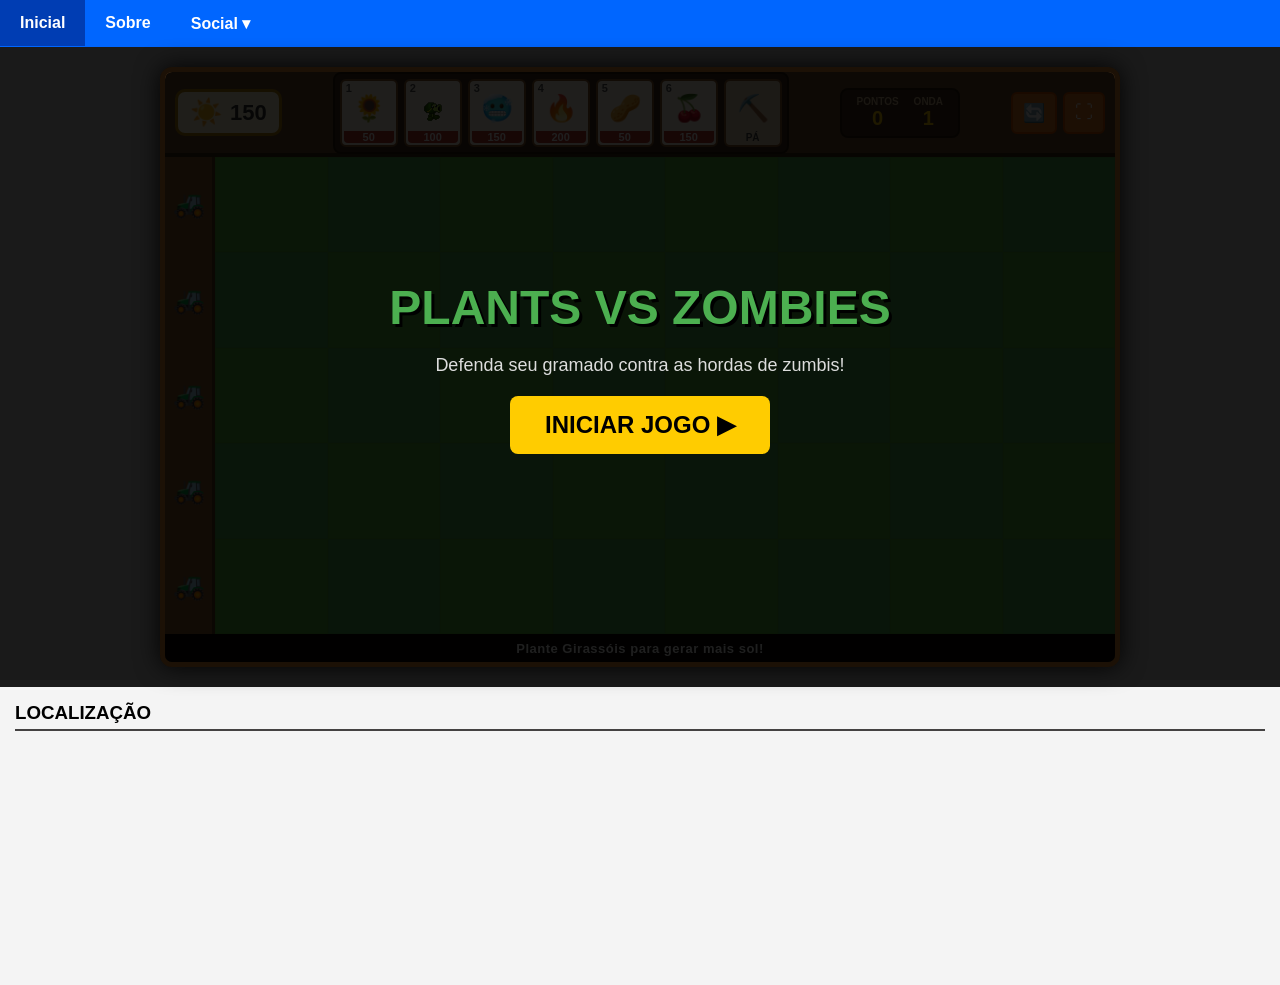
<file: jogo.html>
<!DOCTYPE html>
<html lang="pt-BR">
<head>
    <meta charset="UTF-8">
    <meta name="viewport" content="width=device-width, initial-scale=1.0">
    <title>Meu Jogo - Plants vs Zombies</title>
    <link rel="stylesheet" href="style.css">
    <link rel="stylesheet" href="jogo.css">
</head>
<body>

    <!-- Barra de Navegação (Menu) -->
<ul class="navbar">
  <li><a href="index.html" class="active">Inicial</a></li>
  <li><a href="sobre.html">Sobre</a></li>
  <li class="dropdown">
    <a href="javascript:void(0)" class="dropbtn">Social &#9662;</a>
    <div class="dropdown-content">
      <a href="social.html">Redes Sociais</a>
      <a href="jogo.html">Meu Jogo </a>
    </div>
  </li>
</ul>

    <nav class="navbar">
    </nav>

    <main id="main-content">
        <div id="game-section">
            <div id="game-container">
                <div id="start-menu">
                    <h1>PLANTS VS ZOMBIES</h1>
                    <p>Defenda seu gramado contra as hordas de zumbis!</p>
                    <!DOCTYPE html>
<button id="start-game-btn">INICIAR JOGO ▶</button>
                </div>

                <div id="top-bar">
                    <div id="sun-counter">
                        <span class="sun-icon">☀️</span>
                        <span id="sun-count">150</span>
                    </div>

                    <div id="seed-bank">
                        <div class="seed-card" data-plant="sunflower" data-cost="50">
                            <span class="slot-num">1</span>
                            <span class="card-icon">🌻</span>
                            <span class="card-cost">50</span>
                        </div>
                        <div class="seed-card" data-plant="peashooter" data-cost="100">
                            <span class="slot-num">2</span>
                            <img src="pea.png" class="card-img" alt="Pea">
                            <span class="card-cost">100</span>
                        </div>
                        <div class="seed-card" data-plant="snowpea" data-cost="150">
                            <span class="slot-num">3</span>
                            <span class="card-icon">🥶</span>
                            <span class="card-cost">150</span>
                        </div>
                        <div class="seed-card" data-plant="repeater" data-cost="200">
                            <span class="slot-num">4</span>
                            <span class="card-icon">🔥</span>
                            <span class="card-cost">200</span>
                        </div>
                        <div class="seed-card" data-plant="wallnut" data-cost="50">
                            <span class="slot-num">5</span>
                            <span class="card-icon">🥜</span>
                            <span class="card-cost">50</span>
                        </div>
                        <div class="seed-card" data-plant="cherrybomb" data-cost="150">
                            <span class="slot-num">6</span>
                            <span class="card-icon">🍒</span>
                            <span class="card-cost">150</span>
                        </div>
                        <div class="shovel-card" id="shovel-btn">
                            <span class="card-icon">⛏️</span>
                            <span class="card-label">PÁ</span>
                        </div>
                    </div>

                    <div id="score-board">
                        <div class="info-group">
                            <span class="info-title">PONTOS</span>
                            <span id="score-count">0</span>
                        </div>
                        <div class="info-group">
                            <span class="info-title">ONDA</span>
                            <span id="wave-count">1</span>
                        </div>
                    </div>

                    <div id="hud-controls">
                        <button id="restart-btn" title="Reiniciar">🔄</button>
                        <button id="fullscreen-btn" title="Tela Cheia">⛶</button>
                    </div>
                </div>

                <div id="lawn-wrapper">
                    <div id="mower-lane">
                        <div class="mower">🚜</div>
                        <div class="mower">🚜</div>
                        <div class="mower">🚜</div>
                        <div class="mower">🚜</div>
                        <div class="mower">🚜</div>
                    </div>
                    <div id="lawn-grid"></div>
                </div>

                <div id="message-banner">Plante Girassóis para gerar mais sol!</div>
            </div>
        </div>
    </main>

</body>
</html>
   <div class="coluna-rodape">
    <h3>LOCALIZAÇÃO</h3>
    <div class="mapa-container">
      <iframe 
        src="https://www.google.com/maps/embed?pb=!1m18!1m12!1m3!1d3598.665191771192!2d-49.3853823!3d-25.5828114!2m3!1f0!2f0!3f0!3m2!1i1024!2i768!4f13.1!3m3!1m2!1s0x94dcdbe9d62fc209%3A0x11f34933ababa32e!2sCapela%20Velha%2C%20Arauc%C3%A1ria%20-%20PR!5e0!3m2!1spt-BR!2sbr!4v1719277000000!5m2!1spt-BR!2sbr" 
        width="100%" 
        height="220" 
        style="border:0;" 
        allowfullscreen="" 
        loading="lazy" 
        referrerpolicy="no-referrer-when-downgrade">
      </iframe>
    </div>
  </div>

    <script src="audio.js"></script>
    <script src="hud.js"></script>
    <script src="game.js"></script>
</body>
</html>
</file>
<file: style.css>
*{
margin: 0;
padding: 0;
box-sizing: border-box;
}
body{
font-family: "Poppins", sans-serif;
}
header{
background-color: #035dee;
color: rgb(66, 66, 66);
width: 100%;
padding: 20px;
}
.cabecalho-itens{
max-width: 1980px;
margin: 0 auto;
display: flex;
align-items: center;
justify-content: center;
}
.cabecalho_imagem{
width: 10%;
display: flex;
justify-content: flex-start;
align-items: center;
}
.titulo_site{
padding: 50px;
text-align: center;
width: 50%;
font: 30px;
}
.sociais {
  width: 45px;
  height: auto;
  vertical-align: middle;
}
/* ===================================
   ESTILOS DA BARRA DE NAVEGAÇÃO (AZUL)
   =================================== */

/* Barra principal com o tom de azul da imagem */
ul.navbar {
  list-style-type: none;
  margin: 0;
  padding: 0;
  overflow: hidden;
  background-color: #0066FF; /* Azul da imagem */
}

/* Alinha os itens lado a lado */
ul.navbar li {
  float: left;
}

/* Estilo do texto dos links */
ul.navbar li a, .dropbtn {
  display: inline-block;
  color: #ffffff;
  text-align: center;
  padding: 14px 20px;
  text-decoration: none;
  font-weight: bold;
  transition: background-color 0.3s;
}

/* Efeito ao passar o mouse (:hover) - Azul mais escuro */
ul.navbar li a:hover, .dropdown:hover .dropbtn {
  background-color: #004ecc;
  color: #ffffff;
}

/* Item da página ativa */
ul.navbar li a.active {
  background-color: #003db3;
}

/* Configuração do Submenu (Dropdown) */
li.dropdown {
  display: inline-block;
}

.dropdown-content {
  display: none;
  position: absolute;
  background-color: #0052cc; /* Fundo do submenu */
  min-width: 160px;
  box-shadow: 0px 8px 16px rgba(0, 0, 0, 0.3);
  z-index: 1000;
}

.dropdown-content a {
  color: #ffffff;
  padding: 12px 16px;
  text-decoration: none;
  display: block;
  text-align: left;
}

.dropdown-content a:hover {
  background-color: #003db3;
}

/* Mostra o dropdown ao passar o mouse */
.dropdown:hover .dropdown-content {
  display: block;
}

.banner1 {
  width: 100%;       /* Garante que o container ocupe a largura toda */
  overflow: hidden;  /* Evita que qualquer sobra da imagem crie barra de rolagem */
}

.banner1 img {
  width: 100%;       /* Força a imagem de anime a ocupar 100% da largura da tela */
  height: auto;      /* Mantém a proporção para não distorcer o desenho */
  display: block;    /* Remove a linha branca que costuma sobrar embaixo da imagem */
}
.estudante_titulo {
  padding: 50px;
  text-align: center;
  color: #ffffff;
  font-family: 'Arial', sans-serif;
  font-size: 2.5rem;
  margin-bottom: 40px;
  font-weight: bold;
}

.midia-nome {
  color: #ffffff;
  font-family: 'Arial', sans-serif;
  padding: 15px;
  margin: 0;
  font-size: 1.1rem;
  text-align: center;
  background-color: #1f2833;
}

.grade-midia {
  display: grid;
  grid-template-columns: repeat(auto-fit, minmax(250px, 1fr));
  gap: 25px;
  max-width: 1200px;
  margin: 0 auto;
}

.midia-card {
  background-color: #1f2833;
  border-radius: 16px;
  overflow: hidden;
  box-shadow: 0 4px 15px rgba(0, 0, 0, 0.5);
  display: flex;
  flex-direction: column;
  transition: transform 0.2s;
}

.midia-card:hover {
  transform: translateY(-5px);
}

.midia-card img, 
.midia-card video {
  width: 100%;
  height: 250px;
  object-fit: cover;
  border: none;
}

.estudante {
  background-color: #0b0c10;
  padding: 60px 20px;
  text-align: center;
}

.escola {
  background-image: linear-gradient(#40A2E3, #7FC2EF);
  color: white;
  padding: 24px 0;
  text-align: center;
  display: block;
}

.escola-titulo {
  padding: 50px;
  text-align: center;
}

.meu-rodape {
  background-color: #2b72cb; /* Fundo azul */
  color: white;              /* Texto branco */
  display: flex;             /* Coloca o Contato e o Mapa lado a lado */
  flex-wrap: wrap;           /* Se for no celular, joga o mapa para baixo do contato */
  justify-content: space-between; /* Empurra o contato para a esquerda e o mapa para a direita */
  padding: 40px 20px;
  font-family: Arial, sans-serif;
}

.coluna-rodape {
  flex: 1;
  min-width: 300px;          /* Largura mínima para cada bloco não espremer */
  margin: 15px;
}

.coluna-rodape h3 {
  border-bottom: 2px solid rgb(68, 66, 66);
  padding-bottom: 5px;
  margin-bottom: 15px;
}

/* Container do Mapa */
.mapa-container {
  width: 100%;
  max-width: 600px;          /* Deixei um pouco maior já que agora tem mais espaço disponível */
  border-radius: 8px;        /* Cantos arredondados */
  overflow: hidden;
}
.link{
color: #ffffff;
text-decoration: none;
}

.estudante-div {
  display: flex;
  justify-content: flex-end; /* Empurra o vídeo para a direita */
  align-items: center;       /* Centraliza verticalmente */
  width: 100%;
  background-color: #000;    /* Opcional: fundo preto para destacar o vídeo */
}

/* Seleciona o vídeo que está dentro do banner */
.estudante-div video {
  width: 40%;                /* Define a largura do vídeo (ajuste como quiser) */
  height: auto;              /* Mantém a proporção do vídeo sem distorcer */
}

.video {
  width: 200;
  height: auto;
}

.sociais .estudante-icone {
  width: 45px;  /* Mude esse valor para o tamanho que achar melhor (ex: 35px, 50px...) */
  height: auto; /* Garante que o ícone não fique achatado ou esticado */
}
/* Garante que o iframe do vídeo tenha as mesmas dimensões e bordas das imagens */
.card iframe,
.card img {
  width: 100%;
  height: 200px; /* Ajuste para a altura padronizada dos seus cards */
  object-fit: cover;
  border-top-left-radius: 12px;
  border-top-right-radius: 12px;
  border: none;
}
</file>
<file: jogo.css>
* {
    box-sizing: border-box;
    margin: 0;
    padding: 0;
    font-family: Arial, sans-serif;
}

body {
    display: flex;
    flex-direction: column;
    min-height: 100vh;
    background-color: #f4f4f4;
}

#main-content {
    flex: 1;
    display: flex;
    justify-content: center;
    align-items: center;
    padding: 20px;
    background-color: #1a1a1a;
}

#game-container {
    width: 960px;
    height: 600px;
    background-color: #2b1d0c;
    border: 5px solid #1c1106;
    border-radius: 12px;
    display: flex;
    flex-direction: column;
    position: relative;
    box-shadow: 0 0 25px rgba(0,0,0,0.9);
    overflow: hidden;
    user-select: none;
}

#game-container:fullscreen {
    width: 100vw;
    height: 100vh;
    border: none;
    border-radius: 0;
}

#start-menu {
    position: absolute;
    top: 0;
    left: 0;
    width: 100%;
    height: 100%;
    background: rgba(0, 0, 0, 0.88);
    display: flex;
    flex-direction: column;
    justify-content: center;
    align-items: center;
    z-index: 100;
    color: white;
    gap: 20px;
}

#start-menu h1 {
    font-size: 48px;
    color: #4CAF50;
    text-shadow: 3px 3px #000;
}

#start-menu p {
    font-size: 18px;
    color: #ddd;
}

#start-game-btn {
    background-color: #ffcc00;
    color: #000;
    border: none;
    padding: 15px 35px;
    font-size: 24px;
    font-weight: bold;
    border-radius: 8px;
    cursor: pointer;
    transition: transform 0.2s, background 0.2s;
}

#start-game-btn:hover {
    background-color: #e6b800;
    transform: scale(1.08);
}

#top-bar {
    height: 85px;
    background: #6e4a27;
    border-bottom: 4px solid #3d2814;
    display: flex;
    align-items: center;
    justify-content: space-between;
    padding: 5px 10px;
    z-index: 20;
}

#sun-counter {
    background: #fff8d6;
    border: 3px solid #b8860b;
    border-radius: 10px;
    padding: 5px 12px;
    display: flex;
    align-items: center;
    gap: 8px;
    font-weight: bold;
    font-size: 22px;
    color: #333;
    min-width: 95px;
}

.sun-icon {
    font-size: 26px;
}

#seed-bank {
    display: flex;
    gap: 6px;
    background: #422d17;
    padding: 5px;
    border-radius: 8px;
    border: 2px solid #281a0c;
}

.seed-card, .shovel-card {
    width: 58px;
    height: 68px;
    background: #fff8e7;
    border: 2px solid #8b5a2b;
    border-radius: 6px;
    display: flex;
    flex-direction: column;
    align-items: center;
    justify-content: space-between;
    position: relative;
    cursor: pointer;
    padding: 2px;
}

.seed-card:hover, .shovel-card:hover {
    border-color: #ffcc00;
    transform: translateY(-2px);
}

.seed-card.selected, .shovel-card.selected {
    border: 3px solid #ffcc00;
    box-shadow: 0 0 8px #ffcc00;
    background: #fff3c4;
}

.slot-num {
    position: absolute;
    top: 1px;
    left: 4px;
    font-size: 11px;
    font-weight: bold;
    color: #555;
}

.card-icon {
    font-size: 26px;
    margin-top: 10px;
}

.card-img {
    width: 32px;
    height: 32px;
    object-fit: contain;
    margin-top: 12px;
}

.card-cost {
    background: #c0392b;
    color: white;
    font-size: 11px;
    font-weight: bold;
    width: 100%;
    text-align: center;
    border-radius: 0 0 4px 4px;
}

.shovel-card {
    background: #e8d5b7;
}

.card-label {
    font-size: 10px;
    font-weight: bold;
    color: #444;
}

#score-board {
    display: flex;
    gap: 15px;
    background: #422d17;
    padding: 6px 15px;
    border-radius: 8px;
    color: #ffcc00;
    border: 2px solid #281a0c;
}

.info-group {
    display: flex;
    flex-direction: column;
    align-items: center;
}

.info-title {
    font-size: 10px;
    color: #d2b48c;
    font-weight: bold;
}

.info-group span:last-child {
    font-size: 20px;
    font-weight: bold;
}

#hud-controls {
    display: flex;
    gap: 6px;
}

#hud-controls button {
    background: #e67e22;
    border: 2px solid #d35400;
    color: white;
    font-size: 18px;
    padding: 8px 10px;
    border-radius: 6px;
    cursor: pointer;
}

#hud-controls button:hover {
    background: #d35400;
}

#lawn-wrapper {
    flex: 1;
    display: flex;
    position: relative;
}

#mower-lane {
    width: 50px;
    background: #8b5a2b;
    display: flex;
    flex-direction: column;
    justify-content: space-around;
    align-items: center;
    border-right: 3px solid #5c3a1a;
}

.mower {
    font-size: 26px;
}

#lawn-grid {
    flex: 1;
    display: grid;
    grid-template-columns: repeat(8, 1fr);
    grid-template-rows: repeat(5, 1fr);
}

.cell {
    display: flex;
    justify-content: center;
    align-items: center;
    cursor: pointer;
    font-size: 32px;
    position: relative;
    border: 1px solid rgba(0,0,0,0.05);
}

.cell.type-a {
    background-color: #55b938;
}

.cell.type-b {
    background-color: #4caf50;
}

.cell:hover {
    filter: brightness(1.1);
}

.plant-img {
    width: 55px;
    height: 55px;
    object-fit: contain;
    pointer-events: none;
}

#message-banner {
    height: 28px;
    background: rgba(0,0,0,0.85);
    color: #fff;
    display: flex;
    justify-content: center;
    align-items: center;
    font-size: 13px;
    font-weight: bold;
    letter-spacing: 0.5px;
    z-index: 10;
}

.sun-drop {
    position: absolute;
    font-size: 36px;
    cursor: pointer;
    z-index: 50;
    animation: float 2s infinite alternate ease-in-out;
}

@keyframes float {
    from { transform: translateY(0px); }
    to { transform: translateY(-6px); }
}

#footer-section {
    background-color: #1e73be;
    color: white;
    padding: 30px 20px;
    margin-top: auto;
}

.footer-container {
    max-width: 1200px;
    margin: 0 auto;
    display: flex;
    justify-content: space-between;
    gap: 40px;
    flex-wrap: wrap;
}

.footer-block {
    flex: 1;
    min-width: 280px;
}

.footer-block h3 {
    border-bottom: 2px solid rgba(255, 255, 255, 0.3);
    padding-bottom: 8px;
    margin-bottom: 15px;
    font-size: 18px;
    letter-spacing: 1px;
}

.footer-block p {
    line-height: 1.6;
    font-size: 14px;
}
</file>
